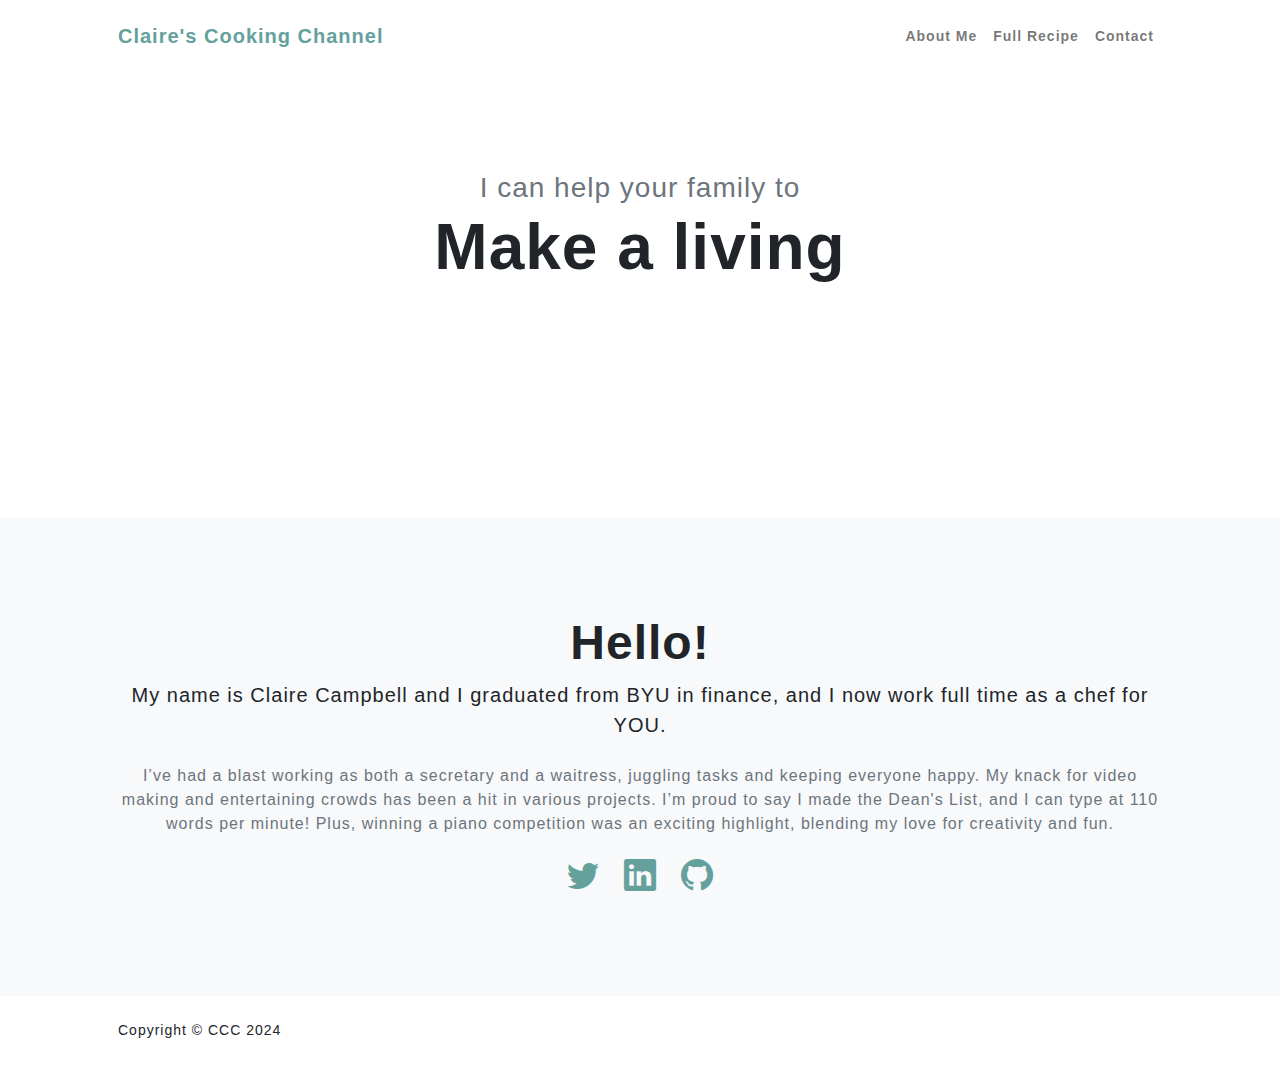
<file: about.html>
<!DOCTYPE html>
<html lang="en">
    <head>
        <meta charset="utf-8" />
        <meta name="viewport" content="width=device-width, initial-scale=1, shrink-to-fit=no" />
        <meta name="description" content="" />
        <meta name="author" content="" />
        <title>Personal - Start Bootstrap Theme</title>
        <!-- Favicon-->
        <link rel="icon" type="image/x-icon" href="assets/favicon.ico" />
        <!-- Custom Google font-->
        <link rel="preconnect" href="https://fonts.googleapis.com" />
        <link rel="preconnect" href="https://fonts.gstatic.com" crossorigin />
        <link href="https://fonts.googleapis.com/css2?family=Plus+Jakarta+Sans:wght@100;200;300;400;500;600;700;800;900&amp;display=swap" rel="stylesheet" />
        <!-- Bootstrap icons-->
        <link href="https://cdn.jsdelivr.net/npm/bootstrap-icons@1.8.1/font/bootstrap-icons.css" rel="stylesheet" />
        <!-- Core theme CSS (includes Bootstrap)-->
        <link href="css/styles.css" rel="stylesheet" />
    </head>
    <body class="d-flex flex-column h-100">
        <main class="flex-shrink-0">
            <!-- Navigation-->
            <nav class="navbar navbar-expand-lg navbar-light bg-white py-3">
                <div class="container px-5">
                    <a class="navbar-brand" href="index.html"><span class="fw-bolder text-primary">Claire's Cooking Channel</span></a>
                    <button class="navbar-toggler" type="button" data-bs-toggle="collapse" data-bs-target="#navbarSupportedContent" aria-controls="navbarSupportedContent" aria-expanded="false" aria-label="Toggle navigation"><span class="navbar-toggler-icon"></span></button>
                    <div class="collapse navbar-collapse" id="navbarSupportedContent">
                        <ul class="navbar-nav ms-auto mb-2 mb-lg-0 small fw-bolder">
                            <li class="nav-item"><a class="nav-link" href="about.html">About Me</a></li>
                            <li class="nav-item"><a class="nav-link" href="fullrecipe.html">Full Recipe</a></li>
                            <li class="nav-item"><a class="nav-link" href="index.html">Contact</a></li>
                        </ul>
                    </div>
                </div>
            </nav>
            <!-- Header-->
            <header class="py-5">
                <div class="container px-5 pb-5">
                    <div class="row gx-5 align-items-center">
                        <div class="col-xxl-5">
                            <!-- Header text content-->
                            <div class="text-center text-xxl-start">
                                <div class="badge bg-gradient-primary-to-secondary text-white mb-4"><div class="text-uppercase">Design &middot; Development &middot; Marketing</div></div>
                                <div class="fs-3 fw-light text-muted">I can help your family to</div>
                                <h1 class="display-3 fw-bolder mb-5"><span class="text-gradient d-inline">Make a living</span></h1>
                                <div class="d-grid gap-3 d-sm-flex justify-content-sm-center justify-content-xxl-start mb-3">
                                </div>
                            </div>
                        </div>
                        <div class="col-xxl-7">
                            <!-- Header profile picture-->
                            <div class="d-flex justify-content-center mt-5 mt-xxl-0">
                                <div class="profile bg-gradient-primary-to-secondary">
                                    <!-- TIP: For best results, use a photo with a transparent background like the demo example below-->
                                    <!-- Watch a tutorial on how to do this on YouTube (link)-->
                                    </div>
                                    <div class="dots-2">
                                        <!-- SVG Dots-->
                                        <svg version="1.1" xmlns="http://www.w3.org/2000/svg" xmlns:xlink="http://www.w3.org/1999/xlink" x="0px" y="0px" viewBox="0 0 191.6 1215.4" style="enable-background: new 0 0 191.6 1215.4" xml:space="preserve">
                                            <g transform="translate(0.000000,1280.000000) scale(0.100000,-0.100000)">
                                                <path d="M227.7,12788.6c-105-35-200-141-222-248c-43-206,163-412,369-369c155,32,275,190,260,339c-11,105-90,213-190,262        C383.7,12801.6,289.7,12808.6,227.7,12788.6z"></path>
                                                <path d="M1507.7,12788.6c-151-50-253-216-222-362c25-119,136-230,254-255c194-41,395,142,375,339c-11,105-90,213-190,262        C1663.7,12801.6,1569.7,12808.6,1507.7,12788.6z"></path>
                                                <path d="M227.7,11508.6c-105-35-200-141-222-248c-43-206,163-412,369-369c155,32,275,190,260,339c-11,105-90,213-190,262        C383.7,11521.6,289.7,11528.6,227.7,11508.6z"></path>
                                                <path d="M1507.7,11508.6c-151-50-253-216-222-362c25-119,136-230,254-255c194-41,395,142,375,339c-11,105-90,213-190,262        C1663.7,11521.6,1569.7,11528.6,1507.7,11508.6z"></path>
                                                <path d="M227.7,10228.6c-105-35-200-141-222-248c-43-206,163-412,369-369c155,32,275,190,260,339c-11,105-90,213-190,262        C383.7,10241.6,289.7,10248.6,227.7,10228.6z"></path>
                                                <path d="M1507.7,10228.6c-105-35-200-141-222-248c-43-206,163-412,369-369c155,32,275,190,260,339c-11,105-90,213-190,262        C1663.7,10241.6,1569.7,10248.6,1507.7,10228.6z"></path>
                                                <path d="M227.7,8948.6c-105-35-200-141-222-248c-43-206,163-412,369-369c155,32,275,190,260,339c-11,105-90,213-190,262        C383.7,8961.6,289.7,8968.6,227.7,8948.6z"></path>
                                                <path d="M1507.7,8948.6c-105-35-200-141-222-248c-43-206,163-412,369-369c155,32,275,190,260,339c-11,105-90,213-190,262        C1663.7,8961.6,1569.7,8968.6,1507.7,8948.6z"></path>
                                                <path d="M227.7,7668.6c-105-35-200-141-222-248c-43-206,163-412,369-369c155,32,275,190,260,339c-11,105-90,213-190,262        C383.7,7681.6,289.7,7688.6,227.7,7668.6z"></path>
                                                <path d="M1507.7,7668.6c-105-35-200-141-222-248c-43-206,163-412,369-369c155,32,275,190,260,339c-11,105-90,213-190,262        C1663.7,7681.6,1569.7,7688.6,1507.7,7668.6z"></path>
                                                <path d="M227.7,6388.6c-105-35-200-141-222-248c-43-206,163-412,369-369c155,32,275,190,260,339c-11,105-90,213-190,262        C383.7,6401.6,289.7,6408.6,227.7,6388.6z"></path>
                                                <path d="M1507.7,6388.6c-105-35-200-141-222-248c-43-206,163-412,369-369c155,32,275,190,260,339c-11,105-90,213-190,262        C1663.7,6401.6,1569.7,6408.6,1507.7,6388.6z"></path>
                                                <path d="M227.7,5108.6c-105-35-200-141-222-248c-43-206,163-412,369-369c155,32,275,190,260,339c-11,105-90,213-190,262        C383.7,5121.6,289.7,5128.6,227.7,5108.6z"></path>
                                                <path d="M1507.7,5108.6c-105-35-200-141-222-248c-43-206,163-412,369-369c155,32,275,190,260,339c-11,105-90,213-190,262        C1663.7,5121.6,1569.7,5128.6,1507.7,5108.6z"></path>
                                                <path d="M227.7,3828.6c-105-35-200-141-222-248c-43-206,163-412,369-369c155,32,275,190,260,339c-11,105-90,213-190,262        C383.7,3841.6,289.7,3848.6,227.7,3828.6z"></path>
                                                <path d="M1507.7,3828.6c-105-35-200-141-222-248c-43-206,163-412,369-369c155,32,275,190,260,339c-11,105-90,213-190,262        C1663.7,3841.6,1569.7,3848.6,1507.7,3828.6z"></path>
                                                <path d="M227.7,2548.6c-105-35-200-141-222-248c-43-206,163-412,369-369c155,32,275,190,260,339c-11,105-90,213-190,262        C383.7,2561.6,289.7,2568.6,227.7,2548.6z"></path>
                                                <path d="M1507.7,2548.6c-105-35-200-141-222-248c-43-206,163-412,369-369c155,32,275,190,260,339c-11,105-90,213-190,262        C1663.7,2561.6,1569.7,2568.6,1507.7,2548.6z"></path>
                                                <path d="M227.7,1268.6c-105-35-200-141-222-248c-43-206,163-412,369-369c155,32,275,190,260,339c-11,105-90,213-190,262        C383.7,1281.6,289.7,1288.6,227.7,1268.6z"></path>
                                                <path d="M1507.7,1268.6c-105-35-200-141-222-248c-43-206,163-412,369-369c155,32,275,190,260,339c-11,105-90,213-190,262        C1663.7,1281.6,1569.7,1288.6,1507.7,1268.6z"></path>
                                            </g>
                                        </svg>
                                        <!-- END of SVG dots-->
                                    </div>
                                    <div class="dots-3">
                                        <!-- SVG Dots-->
                                        <svg version="1.1" xmlns="http://www.w3.org/2000/svg" xmlns:xlink="http://www.w3.org/1999/xlink" x="0px" y="0px" viewBox="0 0 191.6 1215.4" style="enable-background: new 0 0 191.6 1215.4" xml:space="preserve">
                                            <g transform="translate(0.000000,1280.000000) scale(0.100000,-0.100000)">
                                                <path d="M227.7,12788.6c-105-35-200-141-222-248c-43-206,163-412,369-369c155,32,275,190,260,339c-11,105-90,213-190,262        C383.7,12801.6,289.7,12808.6,227.7,12788.6z"></path>
                                                <path d="M1507.7,12788.6c-151-50-253-216-222-362c25-119,136-230,254-255c194-41,395,142,375,339c-11,105-90,213-190,262        C1663.7,12801.6,1569.7,12808.6,1507.7,12788.6z"></path>
                                                <path d="M227.7,11508.6c-105-35-200-141-222-248c-43-206,163-412,369-369c155,32,275,190,260,339c-11,105-90,213-190,262        C383.7,11521.6,289.7,11528.6,227.7,11508.6z"></path>
                                                <path d="M1507.7,11508.6c-151-50-253-216-222-362c25-119,136-230,254-255c194-41,395,142,375,339c-11,105-90,213-190,262        C1663.7,11521.6,1569.7,11528.6,1507.7,11508.6z"></path>
                                                <path d="M227.7,10228.6c-105-35-200-141-222-248c-43-206,163-412,369-369c155,32,275,190,260,339c-11,105-90,213-190,262        C383.7,10241.6,289.7,10248.6,227.7,10228.6z"></path>
                                                <path d="M1507.7,10228.6c-105-35-200-141-222-248c-43-206,163-412,369-369c155,32,275,190,260,339c-11,105-90,213-190,262        C1663.7,10241.6,1569.7,10248.6,1507.7,10228.6z"></path>
                                                <path d="M227.7,8948.6c-105-35-200-141-222-248c-43-206,163-412,369-369c155,32,275,190,260,339c-11,105-90,213-190,262        C383.7,8961.6,289.7,8968.6,227.7,8948.6z"></path>
                                                <path d="M1507.7,8948.6c-105-35-200-141-222-248c-43-206,163-412,369-369c155,32,275,190,260,339c-11,105-90,213-190,262        C1663.7,8961.6,1569.7,8968.6,1507.7,8948.6z"></path>
                                                <path d="M227.7,7668.6c-105-35-200-141-222-248c-43-206,163-412,369-369c155,32,275,190,260,339c-11,105-90,213-190,262        C383.7,7681.6,289.7,7688.6,227.7,7668.6z"></path>
                                                <path d="M1507.7,7668.6c-105-35-200-141-222-248c-43-206,163-412,369-369c155,32,275,190,260,339c-11,105-90,213-190,262        C1663.7,7681.6,1569.7,7688.6,1507.7,7668.6z"></path>
                                                <path d="M227.7,6388.6c-105-35-200-141-222-248c-43-206,163-412,369-369c155,32,275,190,260,339c-11,105-90,213-190,262        C383.7,6401.6,289.7,6408.6,227.7,6388.6z"></path>
                                                <path d="M1507.7,6388.6c-105-35-200-141-222-248c-43-206,163-412,369-369c155,32,275,190,260,339c-11,105-90,213-190,262        C1663.7,6401.6,1569.7,6408.6,1507.7,6388.6z"></path>
                                                <path d="M227.7,5108.6c-105-35-200-141-222-248c-43-206,163-412,369-369c155,32,275,190,260,339c-11,105-90,213-190,262        C383.7,5121.6,289.7,5128.6,227.7,5108.6z"></path>
                                                <path d="M1507.7,5108.6c-105-35-200-141-222-248c-43-206,163-412,369-369c155,32,275,190,260,339c-11,105-90,213-190,262        C1663.7,5121.6,1569.7,5128.6,1507.7,5108.6z"></path>
                                                <path d="M227.7,3828.6c-105-35-200-141-222-248c-43-206,163-412,369-369c155,32,275,190,260,339c-11,105-90,213-190,262        C383.7,3841.6,289.7,3848.6,227.7,3828.6z"></path>
                                                <path d="M1507.7,3828.6c-105-35-200-141-222-248c-43-206,163-412,369-369c155,32,275,190,260,339c-11,105-90,213-190,262        C1663.7,3841.6,1569.7,3848.6,1507.7,3828.6z"></path>
                                                <path d="M227.7,2548.6c-105-35-200-141-222-248c-43-206,163-412,369-369c155,32,275,190,260,339c-11,105-90,213-190,262        C383.7,2561.6,289.7,2568.6,227.7,2548.6z"></path>
                                                <path d="M1507.7,2548.6c-105-35-200-141-222-248c-43-206,163-412,369-369c155,32,275,190,260,339c-11,105-90,213-190,262        C1663.7,2561.6,1569.7,2568.6,1507.7,2548.6z"></path>
                                                <path d="M227.7,1268.6c-105-35-200-141-222-248c-43-206,163-412,369-369c155,32,275,190,260,339c-11,105-90,213-190,262        C383.7,1281.6,289.7,1288.6,227.7,1268.6z"></path>
                                                <path d="M1507.7,1268.6c-105-35-200-141-222-248c-43-206,163-412,369-369c155,32,275,190,260,339c-11,105-90,213-190,262        C1663.7,1281.6,1569.7,1288.6,1507.7,1268.6z"></path>
                                            </g>
                                        </svg>
                                        <!-- END of SVG dots-->
                                    </div>
                                    <div class="dots-4">
                                        <!-- SVG Dots-->
                                        <svg version="1.1" xmlns="http://www.w3.org/2000/svg" xmlns:xlink="http://www.w3.org/1999/xlink" x="0px" y="0px" viewBox="0 0 191.6 1215.4" style="enable-background: new 0 0 191.6 1215.4" xml:space="preserve">
                                            <g transform="translate(0.000000,1280.000000) scale(0.100000,-0.100000)">
                                                <path d="M227.7,12788.6c-105-35-200-141-222-248c-43-206,163-412,369-369c155,32,275,190,260,339c-11,105-90,213-190,262        C383.7,12801.6,289.7,12808.6,227.7,12788.6z"></path>
                                                <path d="M1507.7,12788.6c-151-50-253-216-222-362c25-119,136-230,254-255c194-41,395,142,375,339c-11,105-90,213-190,262        C1663.7,12801.6,1569.7,12808.6,1507.7,12788.6z"></path>
                                                <path d="M227.7,11508.6c-105-35-200-141-222-248c-43-206,163-412,369-369c155,32,275,190,260,339c-11,105-90,213-190,262        C383.7,11521.6,289.7,11528.6,227.7,11508.6z"></path>
                                                <path d="M1507.7,11508.6c-151-50-253-216-222-362c25-119,136-230,254-255c194-41,395,142,375,339c-11,105-90,213-190,262        C1663.7,11521.6,1569.7,11528.6,1507.7,11508.6z"></path>
                                                <path d="M227.7,10228.6c-105-35-200-141-222-248c-43-206,163-412,369-369c155,32,275,190,260,339c-11,105-90,213-190,262        C383.7,10241.6,289.7,10248.6,227.7,10228.6z"></path>
                                                <path d="M1507.7,10228.6c-105-35-200-141-222-248c-43-206,163-412,369-369c155,32,275,190,260,339c-11,105-90,213-190,262        C1663.7,10241.6,1569.7,10248.6,1507.7,10228.6z"></path>
                                                <path d="M227.7,8948.6c-105-35-200-141-222-248c-43-206,163-412,369-369c155,32,275,190,260,339c-11,105-90,213-190,262        C383.7,8961.6,289.7,8968.6,227.7,8948.6z"></path>
                                                <path d="M1507.7,8948.6c-105-35-200-141-222-248c-43-206,163-412,369-369c155,32,275,190,260,339c-11,105-90,213-190,262        C1663.7,8961.6,1569.7,8968.6,1507.7,8948.6z"></path>
                                                <path d="M227.7,7668.6c-105-35-200-141-222-248c-43-206,163-412,369-369c155,32,275,190,260,339c-11,105-90,213-190,262        C383.7,7681.6,289.7,7688.6,227.7,7668.6z"></path>
                                                <path d="M1507.7,7668.6c-105-35-200-141-222-248c-43-206,163-412,369-369c155,32,275,190,260,339c-11,105-90,213-190,262        C1663.7,7681.6,1569.7,7688.6,1507.7,7668.6z"></path>
                                                <path d="M227.7,6388.6c-105-35-200-141-222-248c-43-206,163-412,369-369c155,32,275,190,260,339c-11,105-90,213-190,262        C383.7,6401.6,289.7,6408.6,227.7,6388.6z"></path>
                                                <path d="M1507.7,6388.6c-105-35-200-141-222-248c-43-206,163-412,369-369c155,32,275,190,260,339c-11,105-90,213-190,262        C1663.7,6401.6,1569.7,6408.6,1507.7,6388.6z"></path>
                                                <path d="M227.7,5108.6c-105-35-200-141-222-248c-43-206,163-412,369-369c155,32,275,190,260,339c-11,105-90,213-190,262        C383.7,5121.6,289.7,5128.6,227.7,5108.6z"></path>
                                                <path d="M1507.7,5108.6c-105-35-200-141-222-248c-43-206,163-412,369-369c155,32,275,190,260,339c-11,105-90,213-190,262        C1663.7,5121.6,1569.7,5128.6,1507.7,5108.6z"></path>
                                                <path d="M227.7,3828.6c-105-35-200-141-222-248c-43-206,163-412,369-369c155,32,275,190,260,339c-11,105-90,213-190,262        C383.7,3841.6,289.7,3848.6,227.7,3828.6z"></path>
                                                <path d="M1507.7,3828.6c-105-35-200-141-222-248c-43-206,163-412,369-369c155,32,275,190,260,339c-11,105-90,213-190,262        C1663.7,3841.6,1569.7,3848.6,1507.7,3828.6z"></path>
                                                <path d="M227.7,2548.6c-105-35-200-141-222-248c-43-206,163-412,369-369c155,32,275,190,260,339c-11,105-90,213-190,262        C383.7,2561.6,289.7,2568.6,227.7,2548.6z"></path>
                                                <path d="M1507.7,2548.6c-105-35-200-141-222-248c-43-206,163-412,369-369c155,32,275,190,260,339c-11,105-90,213-190,262        C1663.7,2561.6,1569.7,2568.6,1507.7,2548.6z"></path>
                                                <path d="M227.7,1268.6c-105-35-200-141-222-248c-43-206,163-412,369-369c155,32,275,190,260,339c-11,105-90,213-190,262        C383.7,1281.6,289.7,1288.6,227.7,1268.6z"></path>
                                                <path d="M1507.7,1268.6c-105-35-200-141-222-248c-43-206,163-412,369-369c155,32,275,190,260,339c-11,105-90,213-190,262        C1663.7,1281.6,1569.7,1288.6,1507.7,1268.6z"></path>
                                            </g>
                                        </svg>
                                        <!-- END of SVG dots-->
                                    </div>
                                </div>
                            </div>
                        </div>
                    </div>
                </div>
            </header>
            <!-- About Section-->
            <section class="bg-light py-5">
                <div class="container px-5">
                    <div class="row gx-5 justify-content-center">
                        <div class="col-xxl-8">
                            <div class="text-center my-5">
                                <h2 class="display-5 fw-bolder"><span class="text-gradient d-inline">Hello!</span></h2>
                                <p class="lead fw-light mb-4">My name is Claire Campbell and I graduated from BYU in finance, and I now work full time as a chef for YOU.</p>
                                <p class="text-muted">
                                    I’ve had a blast working as both a secretary and a waitress, juggling tasks and keeping everyone happy. My knack for video making and entertaining crowds has been a hit in various projects. I’m proud to say I made the Dean's List, and I can type at 110 words per minute! Plus, winning a piano competition was an exciting highlight, blending my love for creativity and fun.</p>
                                <div class="d-flex justify-content-center fs-2 gap-4">
                                    <a class="text-gradient" href="#!"><i class="bi bi-twitter"></i></a>
                                    <a class="text-gradient" href="#!"><i class="bi bi-linkedin"></i></a>
                                    <a class="text-gradient" href="#!"><i class="bi bi-github"></i></a>
                                </div>
                            </div>
                        </div>
                    </div>
                </div>
            </section>
        </main>
        <!-- Footer-->
        <footer class="bg-white py-4 mt-auto">
            <div class="container px-5">
                <div class="row align-items-center justify-content-between flex-column flex-sm-row">
                    <div class="col-auto"><div class="small m-0">Copyright &copy; CCC 2024</div></div>
                    <div class="col-auto">
                    </div>
                </div>
            </div>
        </footer>
        <!-- Bootstrap core JS-->
        <script src="https://cdn.jsdelivr.net/npm/bootstrap@5.2.3/dist/js/bootstrap.bundle.min.js"></script>
        <!-- Core theme JS-->
        <script src="js/scripts.js"></script>
    </body>
</html>
</file>
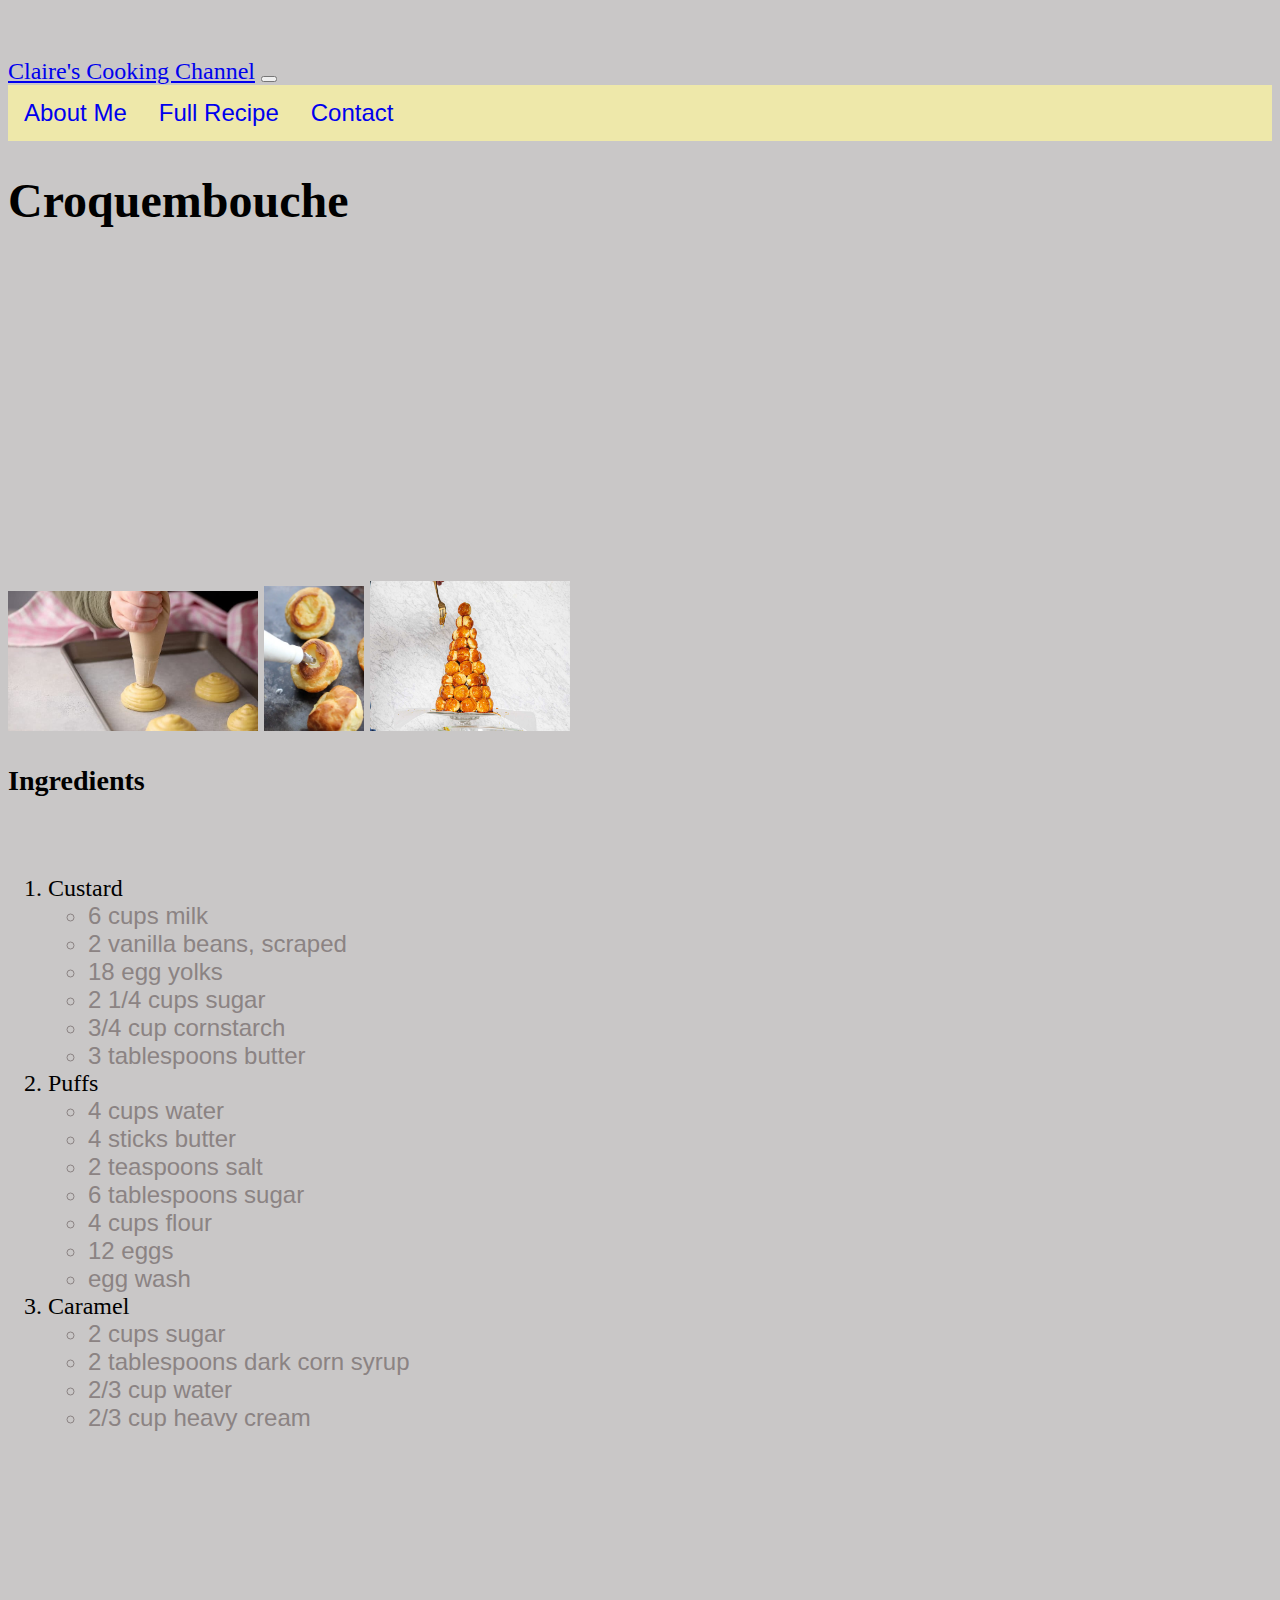
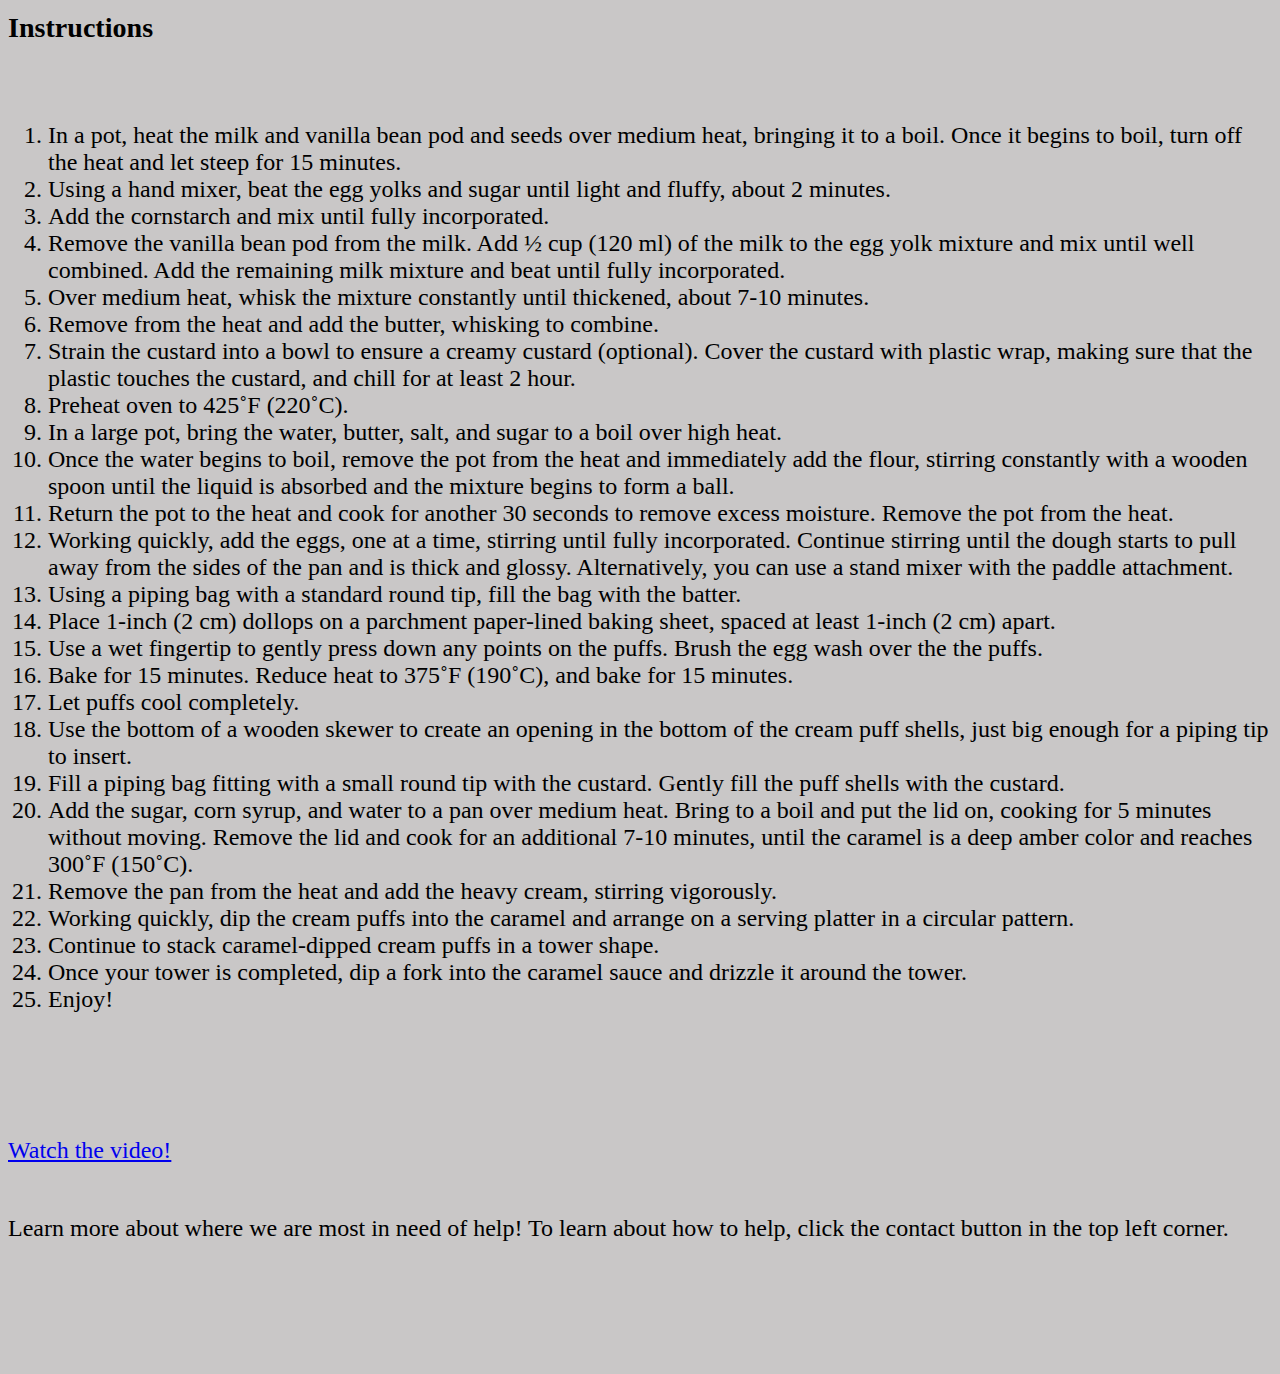
<file: fullrecipe.html>
<!DOCTYPE html>
<html lang="en">
<head>
    <meta charset="UTF-8">
    <meta name="viewport" content="width=device-width, initial-scale=1.0">
    <title>Document</title>
    <link rel="stylesheet" href="css/mystyles.css"/>
</head>
<body>
    <!-- Navigation-->
    <nav>
        <div>
            <a href="index.html">Claire's Cooking Channel</a>
            <button type="button" data-bs-toggle="collapse" data-bs-target="#navbarSupportedContent" aria-controls="navbarSupportedContent" aria-expanded="false" aria-label="Toggle navigation"><span></span></button>
            <div>
                <ul>
                    <li><a class="nav-link" href="about.html">About Me</a></li>
                    <li><a class="nav-link" href="fullrecipe.html">Full Recipe</a></li>
                    <li><a class="nav-link" href="index.html">Contact</a></li>
                </ul>
            </div>
        </div>
    </nav>

    <h1 id="topofpage">Croquembouche</h1>

    <iframe width="560" height="315" src="https://www.youtube.com/embed/d5nCbSNS9mA" frameborder="0" allow="accelerometer; autoplay; clipboard-write; encrypted-media; gyroscope; picture-in-picture" allowfullscreen></iframe>
    <br>
    <img src="assets/img/creampuffsanddadough.jpeg" width="250">
    <img src="assets/img/get them filled.webp" width="100">
    <img src="assets/img/20221214-Croquembouche-AmandaSuarez-100-313cd022db754483b286aa9c74c5314d.JPG" width="200">
    <h3>Ingredients</h3>
        <div>
            <ol>
                <li>Custard</li>
                <ul>
                    <li>6 cups milk</li>
                    <li>2 vanilla beans, scraped</li>
                    <li>18 egg yolks</li>
                    <li>2 1/4 cups sugar</li>
                    <li>3/4 cup cornstarch</li>
                    <li>3 tablespoons butter</li>
                </ul>
                <li>Puffs</li>
                <ul>
                    <li>4 cups water</li>
                    <li>4 sticks butter</li>
                    <li>2 teaspoons salt</li>
                    <li>6 tablespoons sugar</li>
                    <li>4 cups flour</li>
                    <li>12 eggs</li>
                    <li>egg wash</li>
                </ul>
                <li>Caramel</li>
                <ul>
                    <li>2 cups sugar</li>
                    <li>2 tablespoons dark corn syrup</li>
                    <li>2/3 cup water</li>
                    <li>2/3 cup heavy cream</li>
                </ul>
            </ol>
        </div>

    <br>
    
    <h3>Instructions</h3>
    <div>
        <ol>
            <li>In a pot, heat the milk and vanilla bean pod and seeds over medium heat, bringing it to a boil. Once it begins to boil, turn off the heat and let steep for 15 minutes.</li>
            <li>Using a hand mixer, beat the egg yolks and sugar until light and fluffy, about 2 minutes.</li>
            <li>Add the cornstarch and mix until fully incorporated.</li>
            <li>Remove the vanilla bean pod from the milk. Add ½ cup (120 ml) of the milk to the egg yolk mixture and mix until well combined. Add the remaining milk mixture and beat until fully incorporated.</li>
            <li>Over medium heat, whisk the mixture constantly until thickened, about 7-10 minutes.</li>
            <li>Remove from the heat and add the butter, whisking to combine.</li>
            <li>Strain the custard into a bowl to ensure a creamy custard (optional). Cover the custard with plastic wrap, making sure that the plastic touches the custard, and chill for at least 2 hour.</li>
            <li>Preheat oven to 425˚F (220˚C).</li>
            <li>In a large pot, bring the water, butter, salt, and sugar to a boil over high heat.</li>
            <li>Once the water begins to boil, remove the pot from the heat and immediately add the flour, stirring constantly with a wooden spoon until the liquid is absorbed and the mixture begins to form a ball.</li>
            <li>Return the pot to the heat and cook for another 30 seconds to remove excess moisture. Remove the pot from the heat.</li>
            <li>Working quickly, add the eggs, one at a time, stirring until fully incorporated. Continue stirring until the dough starts to pull away from the sides of the pan and is thick and glossy. Alternatively, you can use a stand mixer with the paddle attachment.</li>
            <li>Using a piping bag with a standard round tip, fill the bag with the batter.</li>
            <li>Place 1-inch (2 cm) dollops on a parchment paper-lined baking sheet, spaced at least 1-inch (2 cm) apart.</li>
            <li>Use a wet fingertip to gently press down any points on the puffs. Brush the egg wash over the the puffs.</li>
            <li>Bake for 15 minutes. Reduce heat to 375˚F (190˚C), and bake for 15 minutes.</li>
            <li>Let puffs cool completely.</li>
            <li>Use the bottom of a wooden skewer to create an opening in the bottom of the cream puff shells, just big enough for a piping tip to insert.</li>
            <li>Fill a piping bag fitting with a small round tip with the custard. Gently fill the puff shells with the custard.</li>
            <li>Add the sugar, corn syrup, and water to a pan over medium heat. Bring to a boil and put the lid on, cooking for 5 minutes without moving. Remove the lid and cook for an additional 7-10 minutes, until the caramel is a deep amber color and reaches 300˚F (150˚C).</li>
            <li>Remove the pan from the heat and add the heavy cream, stirring vigorously.</li>
            <li>Working quickly, dip the cream puffs into the caramel and arrange on a serving platter in a circular pattern.</li>
            <li>Continue to stack caramel-dipped cream puffs in a tower shape.</li>
            <li>Once your tower is completed, dip a fork into the caramel sauce and drizzle it around the tower.</li>
            <li>Enjoy!</li>
        </ol>
        <a href="#topofpage">Watch the video!</a>
    </div>

    <br>

    <p>Learn more about where we are most in need of help! To learn about how to help, click the contact button in the top left corner.</p>
        
    <div class='tableauPlaceholder' id='viz1718749320957' style='position: relative'><noscript><a href='#'><img alt='Dashboard 1 ' src='https:&#47;&#47;public.tableau.com&#47;static&#47;images&#47;Fi&#47;FindingOasesInFoodDeserts&#47;Dashboard1&#47;1_rss.png' style='border: none' /></a></noscript><object class='tableauViz'  style='display:none;'><param name='host_url' value='https%3A%2F%2Fpublic.tableau.com%2F' /> <param name='embed_code_version' value='3' /> <param name='site_root' value='' /><param name='name' value='FindingOasesInFoodDeserts&#47;Dashboard1' /><param name='tabs' value='no' /><param name='toolbar' value='yes' /><param name='static_image' value='https:&#47;&#47;public.tableau.com&#47;static&#47;images&#47;Fi&#47;FindingOasesInFoodDeserts&#47;Dashboard1&#47;1.png' /> <param name='animate_transition' value='yes' /><param name='display_static_image' value='yes' /><param name='display_spinner' value='yes' /><param name='display_overlay' value='yes' /><param name='display_count' value='yes' /><param name='language' value='en-US' /></object></div>                <script type='text/javascript'>                    var divElement = document.getElementById('viz1718749320957');                    var vizElement = divElement.getElementsByTagName('object')[0];                    vizElement.style.width='1000px';vizElement.style.height='2527px';                    var scriptElement = document.createElement('script');                    scriptElement.src = 'https://public.tableau.com/javascripts/api/viz_v1.js';                    vizElement.parentNode.insertBefore(scriptElement, vizElement);                </script></body>
</html
</file>
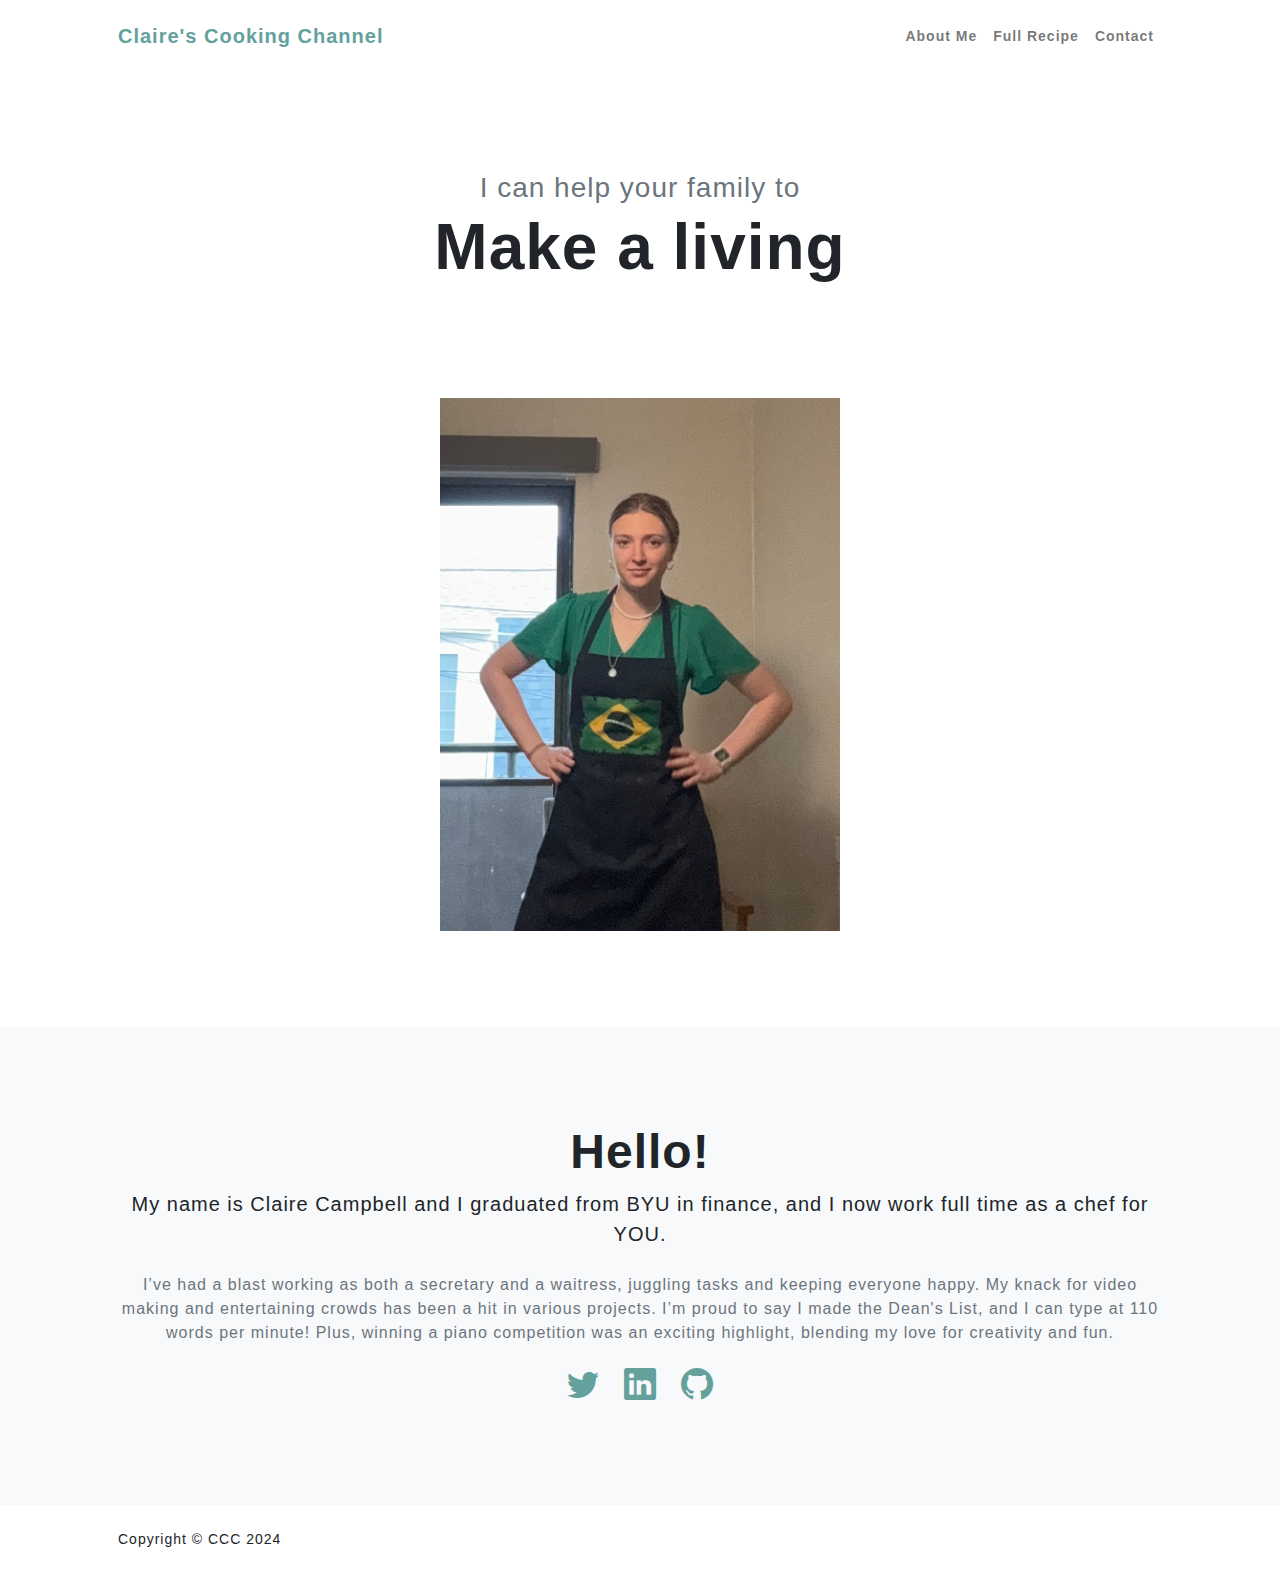
<file: startbootstrap-grayscale-gh-pages/about.html>
<!DOCTYPE html>
<html lang="en">
    <head>
        <meta charset="utf-8" />
        <meta name="viewport" content="width=device-width, initial-scale=1, shrink-to-fit=no" />
        <meta name="description" content="" />
        <meta name="author" content="" />
        <title>Personal - Start Bootstrap Theme</title>
        <!-- Favicon-->
        <link rel="icon" type="image/x-icon" href="assets/favicon.ico" />
        <!-- Custom Google font-->
        <link rel="preconnect" href="https://fonts.googleapis.com" />
        <link rel="preconnect" href="https://fonts.gstatic.com" crossorigin />
        <link href="https://fonts.googleapis.com/css2?family=Plus+Jakarta+Sans:wght@100;200;300;400;500;600;700;800;900&amp;display=swap" rel="stylesheet" />
        <!-- Bootstrap icons-->
        <link href="https://cdn.jsdelivr.net/npm/bootstrap-icons@1.8.1/font/bootstrap-icons.css" rel="stylesheet" />
        <!-- Core theme CSS (includes Bootstrap)-->
        <link href="css/styles.css" rel="stylesheet" />
    </head>
    <body class="d-flex flex-column h-100">
        <main class="flex-shrink-0">
            <!-- Navigation-->
            <nav class="navbar navbar-expand-lg navbar-light bg-white py-3">
                <div class="container px-5">
                    <a class="navbar-brand" href="index.html"><span class="fw-bolder text-primary">Claire's Cooking Channel</span></a>
                    <button class="navbar-toggler" type="button" data-bs-toggle="collapse" data-bs-target="#navbarSupportedContent" aria-controls="navbarSupportedContent" aria-expanded="false" aria-label="Toggle navigation"><span class="navbar-toggler-icon"></span></button>
                    <div class="collapse navbar-collapse" id="navbarSupportedContent">
                        <ul class="navbar-nav ms-auto mb-2 mb-lg-0 small fw-bolder">
                            <li class="nav-item"><a class="nav-link" href="about.html">About Me</a></li>
                            <li class="nav-item"><a class="nav-link" href="fullrecipe.html">Full Recipe</a></li>
                            <li class="nav-item"><a class="nav-link" href="#signup">Contact</a></li>
                        </ul>
                    </div>
                </div>
            </nav>
            <!-- Header-->
            <header class="py-5">
                <div class="container px-5 pb-5">
                    <div class="row gx-5 align-items-center">
                        <div class="col-xxl-5">
                            <!-- Header text content-->
                            <div class="text-center text-xxl-start">
                                <div class="badge bg-gradient-primary-to-secondary text-white mb-4"><div class="text-uppercase">Design &middot; Development &middot; Marketing</div></div>
                                <div class="fs-3 fw-light text-muted">I can help your family to</div>
                                <h1 class="display-3 fw-bolder mb-5"><span class="text-gradient d-inline">Make a living</span></h1>
                                <div class="d-grid gap-3 d-sm-flex justify-content-sm-center justify-content-xxl-start mb-3">
                                </div>
                            </div>
                        </div>
                        <div class="col-xxl-7">
                            <!-- Header profile picture-->
                            <div class="d-flex justify-content-center mt-5 mt-xxl-0">
                                <div class="profile bg-gradient-primary-to-secondary">
                                    <!-- TIP: For best results, use a photo with a transparent background like the demo example below-->
                                    <!-- Watch a tutorial on how to do this on YouTube (link)-->
                                    <img class="profile-img" src="../assets/img/apronbetter.jpg" width= 400px alt="..." />
                                    </div>
                                    <div class="dots-2">
                                        <!-- SVG Dots-->
                                        <svg version="1.1" xmlns="http://www.w3.org/2000/svg" xmlns:xlink="http://www.w3.org/1999/xlink" x="0px" y="0px" viewBox="0 0 191.6 1215.4" style="enable-background: new 0 0 191.6 1215.4" xml:space="preserve">
                                            <g transform="translate(0.000000,1280.000000) scale(0.100000,-0.100000)">
                                                <path d="M227.7,12788.6c-105-35-200-141-222-248c-43-206,163-412,369-369c155,32,275,190,260,339c-11,105-90,213-190,262        C383.7,12801.6,289.7,12808.6,227.7,12788.6z"></path>
                                                <path d="M1507.7,12788.6c-151-50-253-216-222-362c25-119,136-230,254-255c194-41,395,142,375,339c-11,105-90,213-190,262        C1663.7,12801.6,1569.7,12808.6,1507.7,12788.6z"></path>
                                                <path d="M227.7,11508.6c-105-35-200-141-222-248c-43-206,163-412,369-369c155,32,275,190,260,339c-11,105-90,213-190,262        C383.7,11521.6,289.7,11528.6,227.7,11508.6z"></path>
                                                <path d="M1507.7,11508.6c-151-50-253-216-222-362c25-119,136-230,254-255c194-41,395,142,375,339c-11,105-90,213-190,262        C1663.7,11521.6,1569.7,11528.6,1507.7,11508.6z"></path>
                                                <path d="M227.7,10228.6c-105-35-200-141-222-248c-43-206,163-412,369-369c155,32,275,190,260,339c-11,105-90,213-190,262        C383.7,10241.6,289.7,10248.6,227.7,10228.6z"></path>
                                                <path d="M1507.7,10228.6c-105-35-200-141-222-248c-43-206,163-412,369-369c155,32,275,190,260,339c-11,105-90,213-190,262        C1663.7,10241.6,1569.7,10248.6,1507.7,10228.6z"></path>
                                                <path d="M227.7,8948.6c-105-35-200-141-222-248c-43-206,163-412,369-369c155,32,275,190,260,339c-11,105-90,213-190,262        C383.7,8961.6,289.7,8968.6,227.7,8948.6z"></path>
                                                <path d="M1507.7,8948.6c-105-35-200-141-222-248c-43-206,163-412,369-369c155,32,275,190,260,339c-11,105-90,213-190,262        C1663.7,8961.6,1569.7,8968.6,1507.7,8948.6z"></path>
                                                <path d="M227.7,7668.6c-105-35-200-141-222-248c-43-206,163-412,369-369c155,32,275,190,260,339c-11,105-90,213-190,262        C383.7,7681.6,289.7,7688.6,227.7,7668.6z"></path>
                                                <path d="M1507.7,7668.6c-105-35-200-141-222-248c-43-206,163-412,369-369c155,32,275,190,260,339c-11,105-90,213-190,262        C1663.7,7681.6,1569.7,7688.6,1507.7,7668.6z"></path>
                                                <path d="M227.7,6388.6c-105-35-200-141-222-248c-43-206,163-412,369-369c155,32,275,190,260,339c-11,105-90,213-190,262        C383.7,6401.6,289.7,6408.6,227.7,6388.6z"></path>
                                                <path d="M1507.7,6388.6c-105-35-200-141-222-248c-43-206,163-412,369-369c155,32,275,190,260,339c-11,105-90,213-190,262        C1663.7,6401.6,1569.7,6408.6,1507.7,6388.6z"></path>
                                                <path d="M227.7,5108.6c-105-35-200-141-222-248c-43-206,163-412,369-369c155,32,275,190,260,339c-11,105-90,213-190,262        C383.7,5121.6,289.7,5128.6,227.7,5108.6z"></path>
                                                <path d="M1507.7,5108.6c-105-35-200-141-222-248c-43-206,163-412,369-369c155,32,275,190,260,339c-11,105-90,213-190,262        C1663.7,5121.6,1569.7,5128.6,1507.7,5108.6z"></path>
                                                <path d="M227.7,3828.6c-105-35-200-141-222-248c-43-206,163-412,369-369c155,32,275,190,260,339c-11,105-90,213-190,262        C383.7,3841.6,289.7,3848.6,227.7,3828.6z"></path>
                                                <path d="M1507.7,3828.6c-105-35-200-141-222-248c-43-206,163-412,369-369c155,32,275,190,260,339c-11,105-90,213-190,262        C1663.7,3841.6,1569.7,3848.6,1507.7,3828.6z"></path>
                                                <path d="M227.7,2548.6c-105-35-200-141-222-248c-43-206,163-412,369-369c155,32,275,190,260,339c-11,105-90,213-190,262        C383.7,2561.6,289.7,2568.6,227.7,2548.6z"></path>
                                                <path d="M1507.7,2548.6c-105-35-200-141-222-248c-43-206,163-412,369-369c155,32,275,190,260,339c-11,105-90,213-190,262        C1663.7,2561.6,1569.7,2568.6,1507.7,2548.6z"></path>
                                                <path d="M227.7,1268.6c-105-35-200-141-222-248c-43-206,163-412,369-369c155,32,275,190,260,339c-11,105-90,213-190,262        C383.7,1281.6,289.7,1288.6,227.7,1268.6z"></path>
                                                <path d="M1507.7,1268.6c-105-35-200-141-222-248c-43-206,163-412,369-369c155,32,275,190,260,339c-11,105-90,213-190,262        C1663.7,1281.6,1569.7,1288.6,1507.7,1268.6z"></path>
                                            </g>
                                        </svg>
                                        <!-- END of SVG dots-->
                                    </div>
                                    <div class="dots-3">
                                        <!-- SVG Dots-->
                                        <svg version="1.1" xmlns="http://www.w3.org/2000/svg" xmlns:xlink="http://www.w3.org/1999/xlink" x="0px" y="0px" viewBox="0 0 191.6 1215.4" style="enable-background: new 0 0 191.6 1215.4" xml:space="preserve">
                                            <g transform="translate(0.000000,1280.000000) scale(0.100000,-0.100000)">
                                                <path d="M227.7,12788.6c-105-35-200-141-222-248c-43-206,163-412,369-369c155,32,275,190,260,339c-11,105-90,213-190,262        C383.7,12801.6,289.7,12808.6,227.7,12788.6z"></path>
                                                <path d="M1507.7,12788.6c-151-50-253-216-222-362c25-119,136-230,254-255c194-41,395,142,375,339c-11,105-90,213-190,262        C1663.7,12801.6,1569.7,12808.6,1507.7,12788.6z"></path>
                                                <path d="M227.7,11508.6c-105-35-200-141-222-248c-43-206,163-412,369-369c155,32,275,190,260,339c-11,105-90,213-190,262        C383.7,11521.6,289.7,11528.6,227.7,11508.6z"></path>
                                                <path d="M1507.7,11508.6c-151-50-253-216-222-362c25-119,136-230,254-255c194-41,395,142,375,339c-11,105-90,213-190,262        C1663.7,11521.6,1569.7,11528.6,1507.7,11508.6z"></path>
                                                <path d="M227.7,10228.6c-105-35-200-141-222-248c-43-206,163-412,369-369c155,32,275,190,260,339c-11,105-90,213-190,262        C383.7,10241.6,289.7,10248.6,227.7,10228.6z"></path>
                                                <path d="M1507.7,10228.6c-105-35-200-141-222-248c-43-206,163-412,369-369c155,32,275,190,260,339c-11,105-90,213-190,262        C1663.7,10241.6,1569.7,10248.6,1507.7,10228.6z"></path>
                                                <path d="M227.7,8948.6c-105-35-200-141-222-248c-43-206,163-412,369-369c155,32,275,190,260,339c-11,105-90,213-190,262        C383.7,8961.6,289.7,8968.6,227.7,8948.6z"></path>
                                                <path d="M1507.7,8948.6c-105-35-200-141-222-248c-43-206,163-412,369-369c155,32,275,190,260,339c-11,105-90,213-190,262        C1663.7,8961.6,1569.7,8968.6,1507.7,8948.6z"></path>
                                                <path d="M227.7,7668.6c-105-35-200-141-222-248c-43-206,163-412,369-369c155,32,275,190,260,339c-11,105-90,213-190,262        C383.7,7681.6,289.7,7688.6,227.7,7668.6z"></path>
                                                <path d="M1507.7,7668.6c-105-35-200-141-222-248c-43-206,163-412,369-369c155,32,275,190,260,339c-11,105-90,213-190,262        C1663.7,7681.6,1569.7,7688.6,1507.7,7668.6z"></path>
                                                <path d="M227.7,6388.6c-105-35-200-141-222-248c-43-206,163-412,369-369c155,32,275,190,260,339c-11,105-90,213-190,262        C383.7,6401.6,289.7,6408.6,227.7,6388.6z"></path>
                                                <path d="M1507.7,6388.6c-105-35-200-141-222-248c-43-206,163-412,369-369c155,32,275,190,260,339c-11,105-90,213-190,262        C1663.7,6401.6,1569.7,6408.6,1507.7,6388.6z"></path>
                                                <path d="M227.7,5108.6c-105-35-200-141-222-248c-43-206,163-412,369-369c155,32,275,190,260,339c-11,105-90,213-190,262        C383.7,5121.6,289.7,5128.6,227.7,5108.6z"></path>
                                                <path d="M1507.7,5108.6c-105-35-200-141-222-248c-43-206,163-412,369-369c155,32,275,190,260,339c-11,105-90,213-190,262        C1663.7,5121.6,1569.7,5128.6,1507.7,5108.6z"></path>
                                                <path d="M227.7,3828.6c-105-35-200-141-222-248c-43-206,163-412,369-369c155,32,275,190,260,339c-11,105-90,213-190,262        C383.7,3841.6,289.7,3848.6,227.7,3828.6z"></path>
                                                <path d="M1507.7,3828.6c-105-35-200-141-222-248c-43-206,163-412,369-369c155,32,275,190,260,339c-11,105-90,213-190,262        C1663.7,3841.6,1569.7,3848.6,1507.7,3828.6z"></path>
                                                <path d="M227.7,2548.6c-105-35-200-141-222-248c-43-206,163-412,369-369c155,32,275,190,260,339c-11,105-90,213-190,262        C383.7,2561.6,289.7,2568.6,227.7,2548.6z"></path>
                                                <path d="M1507.7,2548.6c-105-35-200-141-222-248c-43-206,163-412,369-369c155,32,275,190,260,339c-11,105-90,213-190,262        C1663.7,2561.6,1569.7,2568.6,1507.7,2548.6z"></path>
                                                <path d="M227.7,1268.6c-105-35-200-141-222-248c-43-206,163-412,369-369c155,32,275,190,260,339c-11,105-90,213-190,262        C383.7,1281.6,289.7,1288.6,227.7,1268.6z"></path>
                                                <path d="M1507.7,1268.6c-105-35-200-141-222-248c-43-206,163-412,369-369c155,32,275,190,260,339c-11,105-90,213-190,262        C1663.7,1281.6,1569.7,1288.6,1507.7,1268.6z"></path>
                                            </g>
                                        </svg>
                                        <!-- END of SVG dots-->
                                    </div>
                                    <div class="dots-4">
                                        <!-- SVG Dots-->
                                        <svg version="1.1" xmlns="http://www.w3.org/2000/svg" xmlns:xlink="http://www.w3.org/1999/xlink" x="0px" y="0px" viewBox="0 0 191.6 1215.4" style="enable-background: new 0 0 191.6 1215.4" xml:space="preserve">
                                            <g transform="translate(0.000000,1280.000000) scale(0.100000,-0.100000)">
                                                <path d="M227.7,12788.6c-105-35-200-141-222-248c-43-206,163-412,369-369c155,32,275,190,260,339c-11,105-90,213-190,262        C383.7,12801.6,289.7,12808.6,227.7,12788.6z"></path>
                                                <path d="M1507.7,12788.6c-151-50-253-216-222-362c25-119,136-230,254-255c194-41,395,142,375,339c-11,105-90,213-190,262        C1663.7,12801.6,1569.7,12808.6,1507.7,12788.6z"></path>
                                                <path d="M227.7,11508.6c-105-35-200-141-222-248c-43-206,163-412,369-369c155,32,275,190,260,339c-11,105-90,213-190,262        C383.7,11521.6,289.7,11528.6,227.7,11508.6z"></path>
                                                <path d="M1507.7,11508.6c-151-50-253-216-222-362c25-119,136-230,254-255c194-41,395,142,375,339c-11,105-90,213-190,262        C1663.7,11521.6,1569.7,11528.6,1507.7,11508.6z"></path>
                                                <path d="M227.7,10228.6c-105-35-200-141-222-248c-43-206,163-412,369-369c155,32,275,190,260,339c-11,105-90,213-190,262        C383.7,10241.6,289.7,10248.6,227.7,10228.6z"></path>
                                                <path d="M1507.7,10228.6c-105-35-200-141-222-248c-43-206,163-412,369-369c155,32,275,190,260,339c-11,105-90,213-190,262        C1663.7,10241.6,1569.7,10248.6,1507.7,10228.6z"></path>
                                                <path d="M227.7,8948.6c-105-35-200-141-222-248c-43-206,163-412,369-369c155,32,275,190,260,339c-11,105-90,213-190,262        C383.7,8961.6,289.7,8968.6,227.7,8948.6z"></path>
                                                <path d="M1507.7,8948.6c-105-35-200-141-222-248c-43-206,163-412,369-369c155,32,275,190,260,339c-11,105-90,213-190,262        C1663.7,8961.6,1569.7,8968.6,1507.7,8948.6z"></path>
                                                <path d="M227.7,7668.6c-105-35-200-141-222-248c-43-206,163-412,369-369c155,32,275,190,260,339c-11,105-90,213-190,262        C383.7,7681.6,289.7,7688.6,227.7,7668.6z"></path>
                                                <path d="M1507.7,7668.6c-105-35-200-141-222-248c-43-206,163-412,369-369c155,32,275,190,260,339c-11,105-90,213-190,262        C1663.7,7681.6,1569.7,7688.6,1507.7,7668.6z"></path>
                                                <path d="M227.7,6388.6c-105-35-200-141-222-248c-43-206,163-412,369-369c155,32,275,190,260,339c-11,105-90,213-190,262        C383.7,6401.6,289.7,6408.6,227.7,6388.6z"></path>
                                                <path d="M1507.7,6388.6c-105-35-200-141-222-248c-43-206,163-412,369-369c155,32,275,190,260,339c-11,105-90,213-190,262        C1663.7,6401.6,1569.7,6408.6,1507.7,6388.6z"></path>
                                                <path d="M227.7,5108.6c-105-35-200-141-222-248c-43-206,163-412,369-369c155,32,275,190,260,339c-11,105-90,213-190,262        C383.7,5121.6,289.7,5128.6,227.7,5108.6z"></path>
                                                <path d="M1507.7,5108.6c-105-35-200-141-222-248c-43-206,163-412,369-369c155,32,275,190,260,339c-11,105-90,213-190,262        C1663.7,5121.6,1569.7,5128.6,1507.7,5108.6z"></path>
                                                <path d="M227.7,3828.6c-105-35-200-141-222-248c-43-206,163-412,369-369c155,32,275,190,260,339c-11,105-90,213-190,262        C383.7,3841.6,289.7,3848.6,227.7,3828.6z"></path>
                                                <path d="M1507.7,3828.6c-105-35-200-141-222-248c-43-206,163-412,369-369c155,32,275,190,260,339c-11,105-90,213-190,262        C1663.7,3841.6,1569.7,3848.6,1507.7,3828.6z"></path>
                                                <path d="M227.7,2548.6c-105-35-200-141-222-248c-43-206,163-412,369-369c155,32,275,190,260,339c-11,105-90,213-190,262        C383.7,2561.6,289.7,2568.6,227.7,2548.6z"></path>
                                                <path d="M1507.7,2548.6c-105-35-200-141-222-248c-43-206,163-412,369-369c155,32,275,190,260,339c-11,105-90,213-190,262        C1663.7,2561.6,1569.7,2568.6,1507.7,2548.6z"></path>
                                                <path d="M227.7,1268.6c-105-35-200-141-222-248c-43-206,163-412,369-369c155,32,275,190,260,339c-11,105-90,213-190,262        C383.7,1281.6,289.7,1288.6,227.7,1268.6z"></path>
                                                <path d="M1507.7,1268.6c-105-35-200-141-222-248c-43-206,163-412,369-369c155,32,275,190,260,339c-11,105-90,213-190,262        C1663.7,1281.6,1569.7,1288.6,1507.7,1268.6z"></path>
                                            </g>
                                        </svg>
                                        <!-- END of SVG dots-->
                                    </div>
                                </div>
                            </div>
                        </div>
                    </div>
                </div>
            </header>
            <!-- About Section-->
            <section class="bg-light py-5">
                <div class="container px-5">
                    <div class="row gx-5 justify-content-center">
                        <div class="col-xxl-8">
                            <div class="text-center my-5">
                                <h2 class="display-5 fw-bolder"><span class="text-gradient d-inline">Hello!</span></h2>
                                <p class="lead fw-light mb-4">My name is Claire Campbell and I graduated from BYU in finance, and I now work full time as a chef for YOU.</p>
                                <p class="text-muted">
                                    I’ve had a blast working as both a secretary and a waitress, juggling tasks and keeping everyone happy. My knack for video making and entertaining crowds has been a hit in various projects. I’m proud to say I made the Dean's List, and I can type at 110 words per minute! Plus, winning a piano competition was an exciting highlight, blending my love for creativity and fun.</p>
                                <div class="d-flex justify-content-center fs-2 gap-4">
                                    <a class="text-gradient" href="#!"><i class="bi bi-twitter"></i></a>
                                    <a class="text-gradient" href="#!"><i class="bi bi-linkedin"></i></a>
                                    <a class="text-gradient" href="#!"><i class="bi bi-github"></i></a>
                                </div>
                            </div>
                        </div>
                    </div>
                </div>
            </section>
        </main>
        <!-- Footer-->
        <footer class="bg-white py-4 mt-auto">
            <div class="container px-5">
                <div class="row align-items-center justify-content-between flex-column flex-sm-row">
                    <div class="col-auto"><div class="small m-0">Copyright &copy; CCC 2024</div></div>
                    <div class="col-auto">
                    </div>
                </div>
            </div>
        </footer>
        <!-- Bootstrap core JS-->
        <script src="https://cdn.jsdelivr.net/npm/bootstrap@5.2.3/dist/js/bootstrap.bundle.min.js"></script>
        <!-- Core theme JS-->
        <script src="js/scripts.js"></script>
    </body>
</html>
</file>
<file: css/mystyles.css>
body{
    background-color: rgb(201, 199, 199);
    font-size: 1.5em;
    text-align: left;
    padding-bottom: 100px;
    padding-top: 50px;
    margin-left: 20 px;
}

nav ul {
    list-style-type: none;
    margin: 0;
    padding: 0;
    overflow: hidden;
    background-color: #eee8aa
}

nav li{
    float: left;
}

nav li a {
    display: block; 
    color: white
    text-align: center;
    padding: 14px 16px; 
    text-decoration: none;
}

ul{
    font-family: Impact, Haettenschweiler, 'Arial Narrow Bold', sans-serif;
    color: rgb(139, 131, 131);
}

ol{
    background-color: rgb(201, 199, 199);
    font-size: 1em;
    text-align: left;
    padding-bottom: 100px;
    padding-top: 50px;
    margin-left: 20 px; 
}
</file>
